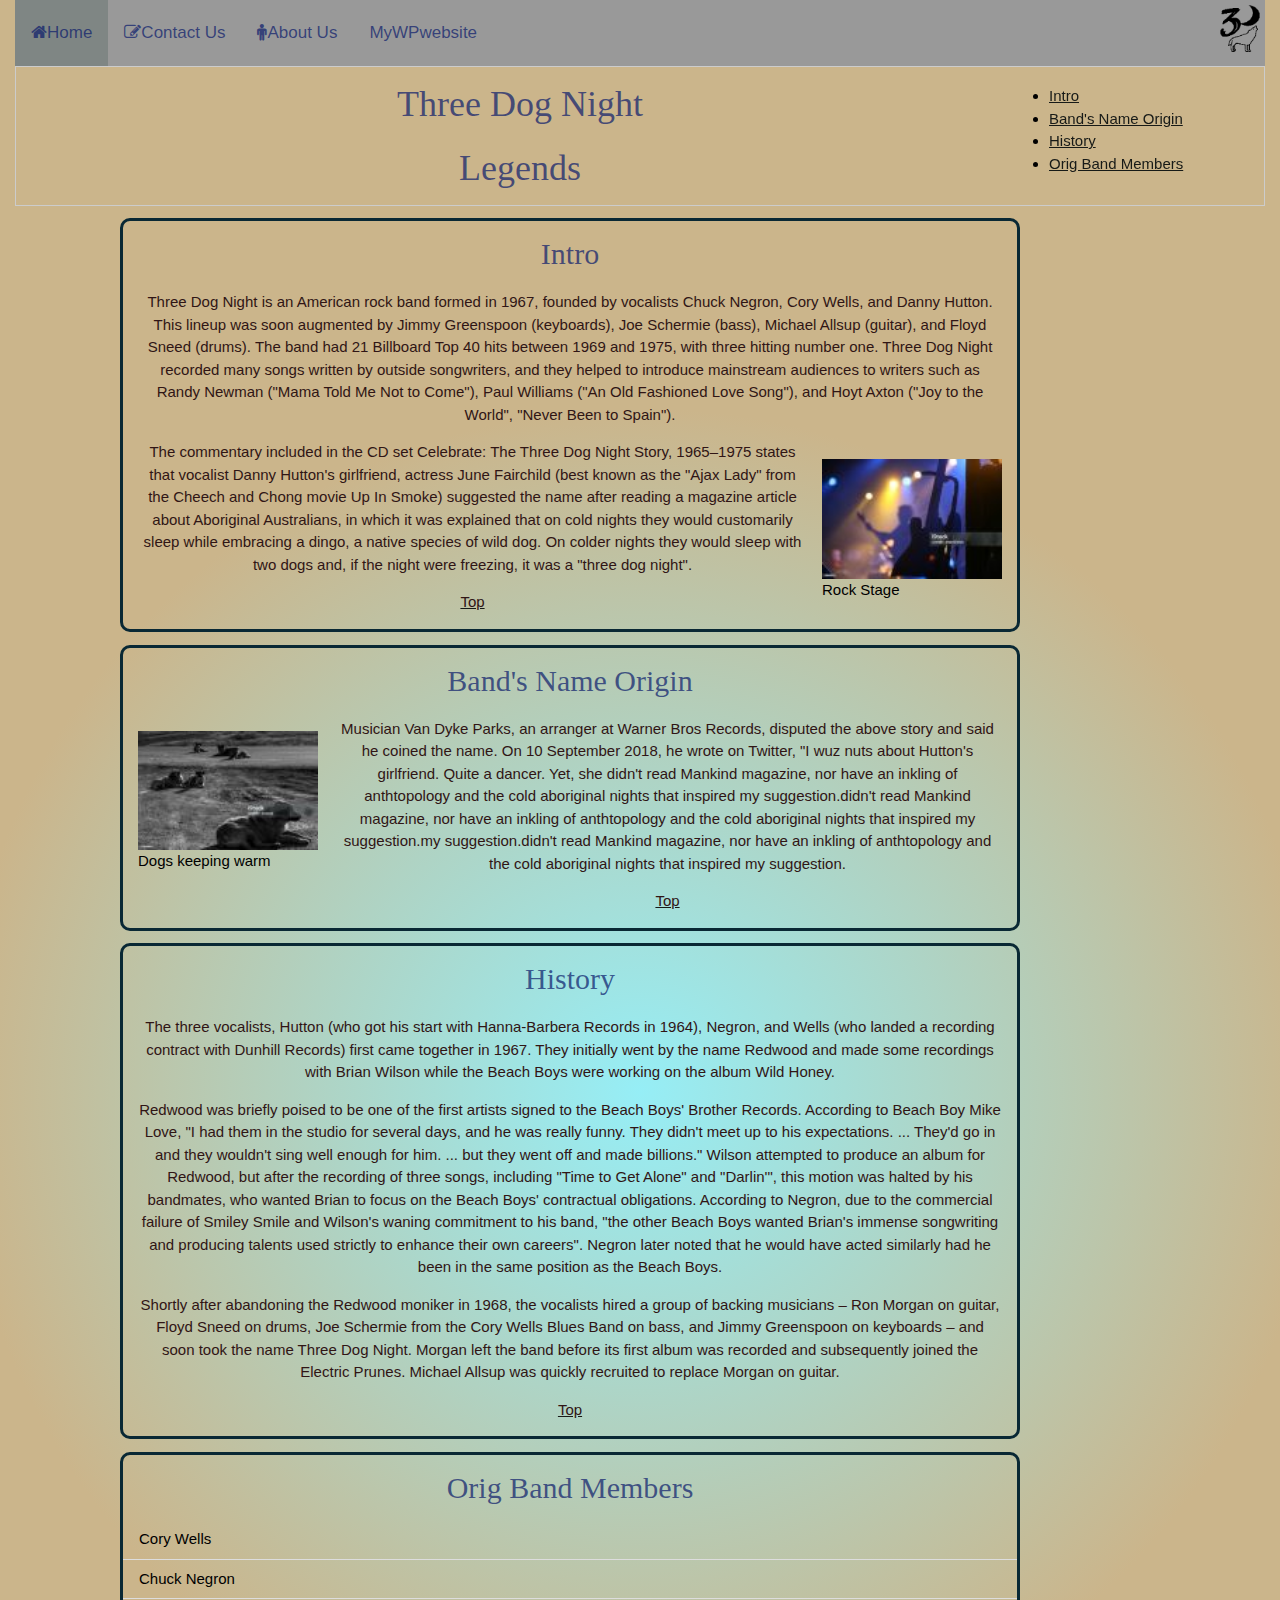
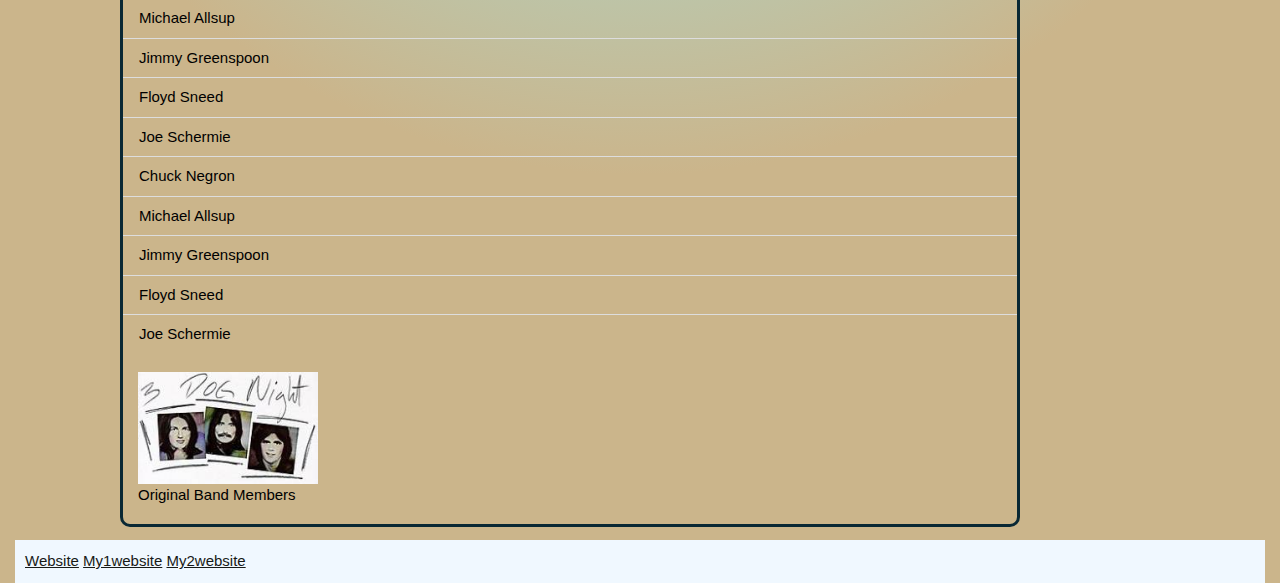
<file: index.html>
<!DOCTYPE html>
<html lang="en">

<head>
    <meta charset="UTF-8">
    <meta http-equiv="X-UA-Compatible" content="IE=edge">
    <meta name="viewport" content="width=device-width, initial-scale=1.0">
    <link rel="stylesheet" href="https://www.w3schools.com/w3css/4/w3.css">
    <link rel="stylesheet" href="https://cdnjs.cloudflare.com/ajax/libs/font-awesome/4.7.0/css/font-awesome.min.css">
    <link rel="stylesheet" href="./css/style.css">
    <link rel="stylesheet" href="./css/layout.css">
    <title>Three Dog Night</title>
    <link rel="apple-touch-icon" sizes="57x57" href="/favicon/apple-icon-57x57.png">
    <link rel="apple-touch-icon" sizes="60x60" href="/favicon/apple-icon-60x60.png">
    <link rel="apple-touch-icon" sizes="72x72" href="/favicon/apple-icon-72x72.png">
    <link rel="apple-touch-icon" sizes="76x76" href="/favicon/apple-icon-76x76.png">
    <link rel="apple-touch-icon" sizes="114x114" href="/favicon/apple-icon-114x114.png">
    <link rel="apple-touch-icon" sizes="120x120" href="/favicon/apple-icon-120x120.png">
    <link rel="apple-touch-icon" sizes="144x144" href="/favicon/apple-icon-144x144.png">
    <link rel="apple-touch-icon" sizes="152x152" href="/favicon/apple-icon-152x152.png">
    <link rel="apple-touch-icon" sizes="180x180" href="/favicon/apple-icon-180x180.png">
    <link rel="icon" type="image/png" sizes="192x192" href="/favicon/android-icon-192x192.png">
    <link rel="icon" type="image/png" sizes="32x32" href="/favicon/favicon-32x32.png">
    <link rel="icon" type="image/png" sizes="96x96" href="/favicon/favicon-96x96.png">
    <link rel="icon" type="image/png" sizes="16x16" href="/favicon/favicon-16x16.png">
    <link rel="manifest" href="/favicon/manifest.json">
    <meta name="msapplication-TileColor" content="#ffffff">
    <meta name="msapplication-TileImage" content="favicon//ms-icon-144x144.png">
    <meta name="theme-color" content="#ffffff">

</head>

<body>

    <nav class="topnav">

        <a class="active" href="index.html"><i class="fa fa-home"></i>Home</a>
        <a href="contact-us.html"><i class="fa fa-pencil-square-o"></i>Contact Us</a>
        <a href="about-us.html"><i class="fa fa-male"></i>About Us</a>
        <a href="https://www.mywebtraining.net/webdev/ThreeDogNight/" target="_blank">MyWPwebsite</a>
        <img class="logo" src="images/logowolf.png" alt="number3wolfwithmoon">
    </nav>
    <aside>
        <ul class="navlist">

            <li><a href="#intro">Intro</a></li>
            <li><a href="#BandsNameOrigin">Band's Name Origin</a></li>
            <li><a href="#history">History</a></li>
            <li><a href="#OrigBandMembers">Orig Band Members</a></li>
        </ul>
    </aside>

    <header class="w3-border w3-pale blue w3-hover-red">
        <h1>Three Dog Night</h1>

        <h1>Legends</h1>
    </header>

    <article>
      
        <h2 id="intro">Intro</h2>


        <p>Three Dog Night is an American rock band formed in 1967, founded by vocalists Chuck Negron, Cory Wells, and
            Danny
            Hutton. This lineup was soon augmented by Jimmy Greenspoon (keyboards), Joe Schermie (bass), Michael Allsup
            (guitar), and Floyd Sneed (drums). The band had 21 Billboard Top 40 hits between 1969 and 1975, with three
            hitting number one. Three Dog Night recorded many songs written by outside songwriters, and they helped to
            introduce mainstream audiences to writers such as Randy Newman ("Mama Told Me Not to Come"), Paul Williams
            ("An
            Old Fashioned Love Song"), and Hoyt Axton ("Joy to the World", "Never Been to Spain").</p>

        <figure>
            <a href="images/stagescene-lg.jpg" target="_blank">
                <img src="images/stagescene-thumb.jpg" alt="Rock stage scene">
            </a>
            <figcaption>Rock Stage</figcaption>
        </figure>


        <p>The commentary included in the CD set Celebrate: The Three Dog Night Story, 1965–1975 states that vocalist
            Danny
            Hutton's girlfriend, actress June Fairchild (best known as the "Ajax Lady" from the Cheech and Chong movie
            Up In
            Smoke) suggested the name after reading a magazine article about Aboriginal Australians, in which it was
            explained that on cold nights they would customarily sleep while embracing a dingo, a native species of wild
            dog. On colder nights they would sleep with two dogs and, if the night were freezing, it was a "three dog
            night".</p>
            <a id="BandsNameOrigin" href="#"><p>Top</p></a>
    </article>
    <article>
       
        <h2>Band's Name Origin</h2>
        <figure>
            <a href="images/3dognight-lg.jpg" target="_blank">
                <img src="images/3dognight-thumb.jpg" alt="Group of dogs lying down">
            </a>
            <figcaption>Dogs keeping warm
            </figcaption>
        </figure>
        <p>Musician Van Dyke Parks, an arranger at Warner Bros Records, disputed the above story and said he coined the
            name. On 10 September 2018, he wrote on Twitter, "I wuz nuts about Hutton's girlfriend. Quite a dancer. Yet,
            she
            didn't read Mankind magazine, nor have an inkling of anthtopology and the cold aboriginal nights that
            inspired
            my suggestion.didn't read Mankind magazine, nor have an inkling of anthtopology and the cold aboriginal nights that
            inspired
            my suggestion.my suggestion.didn't read Mankind magazine, nor have an inkling of anthtopology and the cold aboriginal nights that
            inspired
            my suggestion.</p> 
            <a id="history" href="#"><p>Top</p></a>
    </article>
    <article>
        <h2>History</h2>
        <p>The three vocalists, Hutton (who got his start with Hanna-Barbera Records in 1964), Negron, and Wells (who
            landed
            a recording contract with Dunhill Records) first came together in 1967. They initially went by the name
            Redwood
            and made some recordings with Brian Wilson while the Beach Boys were working on the album Wild Honey.</p>
        <p>Redwood was briefly poised to be one of the first artists signed to the Beach Boys' Brother Records.
            According to
            Beach Boy Mike Love, "I had them in the studio for several days, and he was really funny. They didn't meet
            up to
            his expectations. ... They'd go in and they wouldn't sing well enough for him. ... but they went off and
            made
            billions." Wilson attempted to produce an album for Redwood, but after the recording of three songs,
            including
            "Time to Get Alone" and "Darlin'", this motion was halted by his bandmates, who wanted Brian to focus on the
            Beach Boys' contractual obligations. According to Negron, due to the commercial failure of Smiley Smile and
            Wilson's waning commitment to his band, "the other Beach Boys wanted Brian's immense songwriting and
            producing
            talents used strictly to enhance their own careers". Negron later noted that he would have acted similarly
            had
            he been in the same position as the Beach Boys.</p>
        <p>Shortly after abandoning the Redwood moniker in 1968, the vocalists hired a group of backing musicians – Ron
            Morgan on guitar, Floyd Sneed on drums, Joe Schermie from the Cory Wells Blues Band on bass, and Jimmy
            Greenspoon on keyboards – and soon took the name Three Dog Night. Morgan left the band before its first
            album
            was recorded and subsequently joined the Electric Prunes. Michael Allsup was quickly recruited to replace
            Morgan
            on guitar.</p>
            <a id="OrigBandMembers" href="#"><p>Top</p></a>
    </article>
    <article>
        <h2>Orig Band Members</h2>
        <ul class="w3-ul">
            <li>Cory Wells</li>
            <li>Chuck Negron</li>
            <li>Michael Allsup</li>
            <li>Jimmy Greenspoon</li>
            <li>Floyd Sneed</li>
            <li>Joe Schermie</li>
            <li>Chuck Negron</li>
            <li>Michael Allsup</li>
            <li>Jimmy Greenspoon</li>
            <li>Floyd Sneed</li>
            <li>Joe Schermie</li>
        </ul>
        <figure>
            <a href="images/memberspic-lg.jpg" target="_blank">
                <img src="images/memberspic-thumb.jpg" alt="Picture of band members">
            </a>
            <figcaption>Original Band Members
            </figcaption>
        </figure>
    </article>



    <footer class="myClass">
        <a href="https://www.dallascollege.edu/pages/default.aspx" target="_blank">Website</a>
        <a href="https://m-gan.github.io/webdesign2024/" target="_blank">My1website</a>
    <a href="https://www.mywebtraining.net/webdev/ThreeDogNight/" target="_blank">My2website</a>
    </footer>
</body>

</html>
</file>
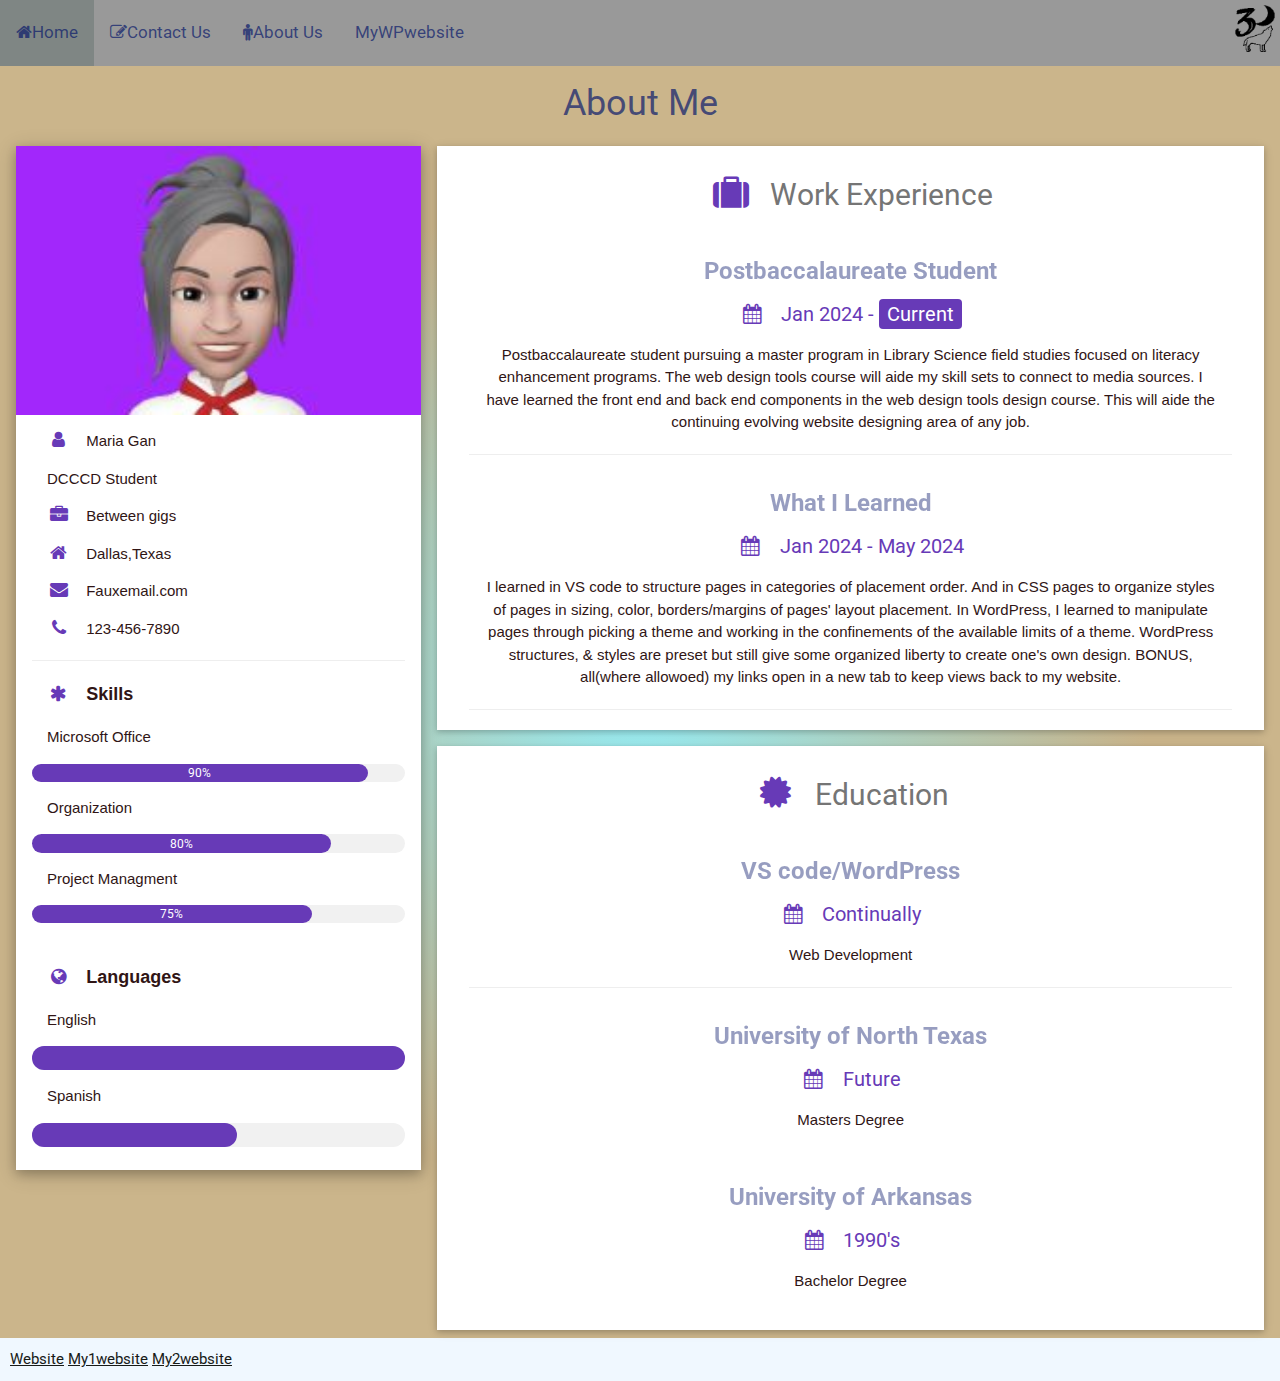
<file: about-us.html>
<!DOCTYPE html>
<html lang="en">

<head>
    
    <meta charset="UTF-8">
    <meta http-equiv="X-UA-Compatible" content="IE=edge">
    <meta name="viewport" content="width=device-width, initial-scale=1.0">
    <link rel="stylesheet" href="https://www.w3schools.com/w3css/4/w3.css">
    <link rel="stylesheet" href="https://cdnjs.cloudflare.com/ajax/libs/font-awesome/4.7.0/css/font-awesome.min.css">
    <link rel="stylesheet" href="./css/style.css">
    <link rel="stylesheet" href="./css/layout.css">
    <title>Three Dog Night</title>
    
    <link rel="stylesheet" href="https://www.w3schools.com/w3css/4/w3.css">
    <link rel='stylesheet' href='https://fonts.googleapis.com/css?family=Roboto'>
    <link rel="stylesheet" href="https://cdnjs.cloudflare.com/ajax/libs/font-awesome/4.7.0/css/font-awesome.min.css">
    
    <link rel="apple-touch-icon" sizes="57x57" href="/favicon/apple-icon-57x57.png">
    <link rel="apple-touch-icon" sizes="60x60" href="/favicon/apple-icon-60x60.png">
    <link rel="apple-touch-icon" sizes="72x72" href="/favicon/apple-icon-72x72.png">
    <link rel="apple-touch-icon" sizes="76x76" href="/favicon/apple-icon-76x76.png">
    <link rel="apple-touch-icon" sizes="114x114" href="/favicon/apple-icon-114x114.png">
    <link rel="apple-touch-icon" sizes="120x120" href="/favicon/apple-icon-120x120.png">
    <link rel="apple-touch-icon" sizes="144x144" href="/favicon/apple-icon-144x144.png">
    <link rel="apple-touch-icon" sizes="152x152" href="/favicon/apple-icon-152x152.png">
    <link rel="apple-touch-icon" sizes="180x180" href="/favicon/apple-icon-180x180.png">
    <link rel="icon" type="image/png" sizes="192x192" href="/favicon/android-icon-192x192.png">
    <link rel="icon" type="image/png" sizes="32x32" href="/favicon/favicon-32x32.png">
    <link rel="icon" type="image/png" sizes="96x96" href="/favicon/favicon-96x96.png">
    <link rel="icon" type="image/png" sizes="16x16" href="/favicon/favicon-16x16.png">
    <link rel="manifest" href="/favicon/manifest.json">
    <meta name="msapplication-TileColor" content="#ffffff">
    <meta name="msapplication-TileImage" content="favicon//ms-icon-144x144.png">
    <meta name="theme-color" content="#ffffff">

<style>
html,body,h1,h2,h3,h4,h5,h6 {font-family: "Roboto", sans-serif}
</style>
</head>
<body class="w3-brown">
    <nav class="topnav">

        <a class="active" href="index.html"><i class="fa fa-home"></i>Home</a>
        <a href="contact-us.html"><i class="fa fa-pencil-square-o"></i>Contact Us</a>
        <a href="about-us.html"><i class="fa fa-male"></i>About Us</a>
        <a href="https://www.mywebtraining.net/webdev/ThreeDogNight/" target="_blank">MyWPwebsite</a>
        <img class="logo" src="images/logowolf.png" alt="number3wolfwithmoon">
    </nav>
       
        <h1>About Me</h1>

<!-- Page Container -->
<div class="w3-content w3-margin-top" style="max-width:1400px;">

  <!-- The Grid -->
  <div class="w3-row-padding">
  
    <!-- Left Column -->
    <div class="w3-third">
    
      <div class="w3-white w3-text-brown w3-card-4">
        <div>
          <img src="pic2a.jpg" style="width:100%" alt="Avatar">
         </div>
        <div class="w3-container left-column-container">
          <p><i class="fa fa-user fa-fw w3-margin-right w3-large w3-text-deep-purple"></i>Maria Gan</p>
          <p> DCCCD Student </p>
          <p><i class="fa fa-briefcase fa-fw w3-margin-right w3-large w3-text-deep-purple"></i>Between gigs</p>
          <p><i class="fa fa-home fa-fw w3-margin-right w3-large w3-text-deep-purple"></i>Dallas,Texas</p>
          <p><i class="fa fa-envelope fa-fw w3-margin-right w3-large w3-text-deep-purple"></i>Fauxemail.com</p>
          <p><i class="fa fa-phone fa-fw w3-margin-right w3-large w3-text-deep-purple"></i>123-456-7890</p>
          <hr>

          <p class="w3-large"><b><i class="fa fa-asterisk fa-fw w3-margin-right w3-text-deep-purple"></i>Skills</b></p>
          <p>Microsoft Office</p>
          <div class="w3-light-grey w3-round-xlarge w3-small">
            <div class="w3-container w3-center w3-round-xlarge w3-deep-purple" style="width:90%">90%</div>
          </div>
          <p>Organization</p>
          <div class="w3-light-grey w3-round-xlarge w3-small">
            <div class="w3-container w3-center w3-round-xlarge w3-deep-purple" style="width:80%">
              <div class="w3-center w3-text-white">80%</div>
            </div>
          </div>
          <p>Project Managment</p>
          <div class="w3-light-grey w3-round-xlarge w3-small">
            <div class="w3-container w3-center w3-round-xlarge w3-deep-purple" style="width:75%">75%</div>
          </div>
          
          <br>

          <p class="w3-large w3-text-theme"><b><i class="fa fa-globe fa-fw w3-margin-right w3-text-deep-purple"></i>Languages</b></p>
          <p>English</p>
          <div class="w3-light-grey w3-round-xlarge">
            <div class="w3-round-xlarge w3-deep-purple" style="height:24px;width:100%"></div>
          </div>
          <p>Spanish</p>
          <div class="w3-light-grey w3-round-xlarge">
            <div class="w3-round-xlarge w3-deep-purple" style="height:24px;width:55%"></div>
          </div>
          
          </div>
          <br>
        </div>
      <br>

    <!-- End Left Column -->
    </div>

    <!-- Right Column -->
    <div class="w3-twothird">
    
      <div class="w3-container w3-card w3-white w3-margin-bottom">
        <h2 class="w3-text-grey w3-padding-16"><i class="fa fa-suitcase fa-fw w3-margin-right w3-xxlarge w3-text-deep-purple"></i>Work Experience</h2>
        <div class="w3-container">
          <h3 class="w3-opacity"><b>Postbaccalaureate Student</b></h3>
          <h4 class="w3-text-deep-purple"><i class="fa fa-calendar fa-fw w3-margin-right"></i>Jan 2024 - <span class="w3-tag w3-deep-purple w3-round">Current</span></h4>
          <p>Postbaccalaureate student pursuing a master program in Library Science field studies focused on literacy enhancement programs. The web design tools course will aide my skill sets to connect to media sources. I have learned the front end and back end components in the web design tools design course. This will aide the continuing evolving website designing area of any job.</p>
          <hr>
        </div>
        <div class="w3-container">
          <h3 class="w3-opacity"><b>What I Learned</b></h3>
          <h4 class="w3-text-deep-purple"><i class="fa fa-calendar fa-fw w3-margin-right"></i>Jan 2024 - May 2024</h4>
          <p>I learned in VS code to structure pages in categories of placement order. And in CSS pages to organize styles of pages in sizing, color, borders/margins of pages' layout placement. In WordPress, I learned to manipulate pages through picking a theme and working in the confinements of the available limits of a theme. WordPress structures, & styles are preset but still give some organized liberty to create one's own design. BONUS, all(where allowoed) my links open in a new tab to keep views back to my website.</p>
          <hr>
        </div>
        </div>

      <div class="w3-container w3-card w3-white">
        <h2 class="w3-text-grey w3-padding-16"><i class="fa fa-certificate fa-fw w3-margin-right w3-xxlarge w3-text-deep-purple"></i>Education</h2>
        <div class="w3-container">
          <h3 class="w3-opacity"><b>VS code/WordPress</b></h3>
          <h4 class="w3-text-deep-purple"><i class="fa fa-calendar fa-fw w3-margin-right"></i>Continually</h4>
          <p>Web Development</p>
          <hr>
        </div>
        <div class="w3-container">
          <h3 class="w3-opacity"><b>University of North Texas</b></h3>
          <h4 class="w3-text-deep-purple"><i class="fa fa-calendar fa-fw w3-margin-right"></i>Future</h4>
          <p>Masters Degree</p><br>
        </div>
        <div class="w3-container">
          <h3 class="w3-opacity"><b>University of Arkansas</b></h3>
          <h4 class="w3-text-deep-purple"><i class="fa fa-calendar fa-fw w3-margin-right"></i>1990's</h4>
          <p>Bachelor Degree</p><br>
        </div>
        
      </div>

    <!-- End Right Column -->
    </div>
    
  <!-- End Grid -->
  </div>
  
  <!-- End Page Container -->
</div>

<footer class="myClass">
    <a href="https://www.dallascollege.edu/pages/default.aspx" target="_blank">Website</a>
    <a href="https://m-gan.github.io/webdesign2024/" target="_blank">My1website</a>
    <a href="https://www.mywebtraining.net/webdev/ThreeDogNight/" target="_blank">My2website</a>
</footer>

</body>
</html>
</file>
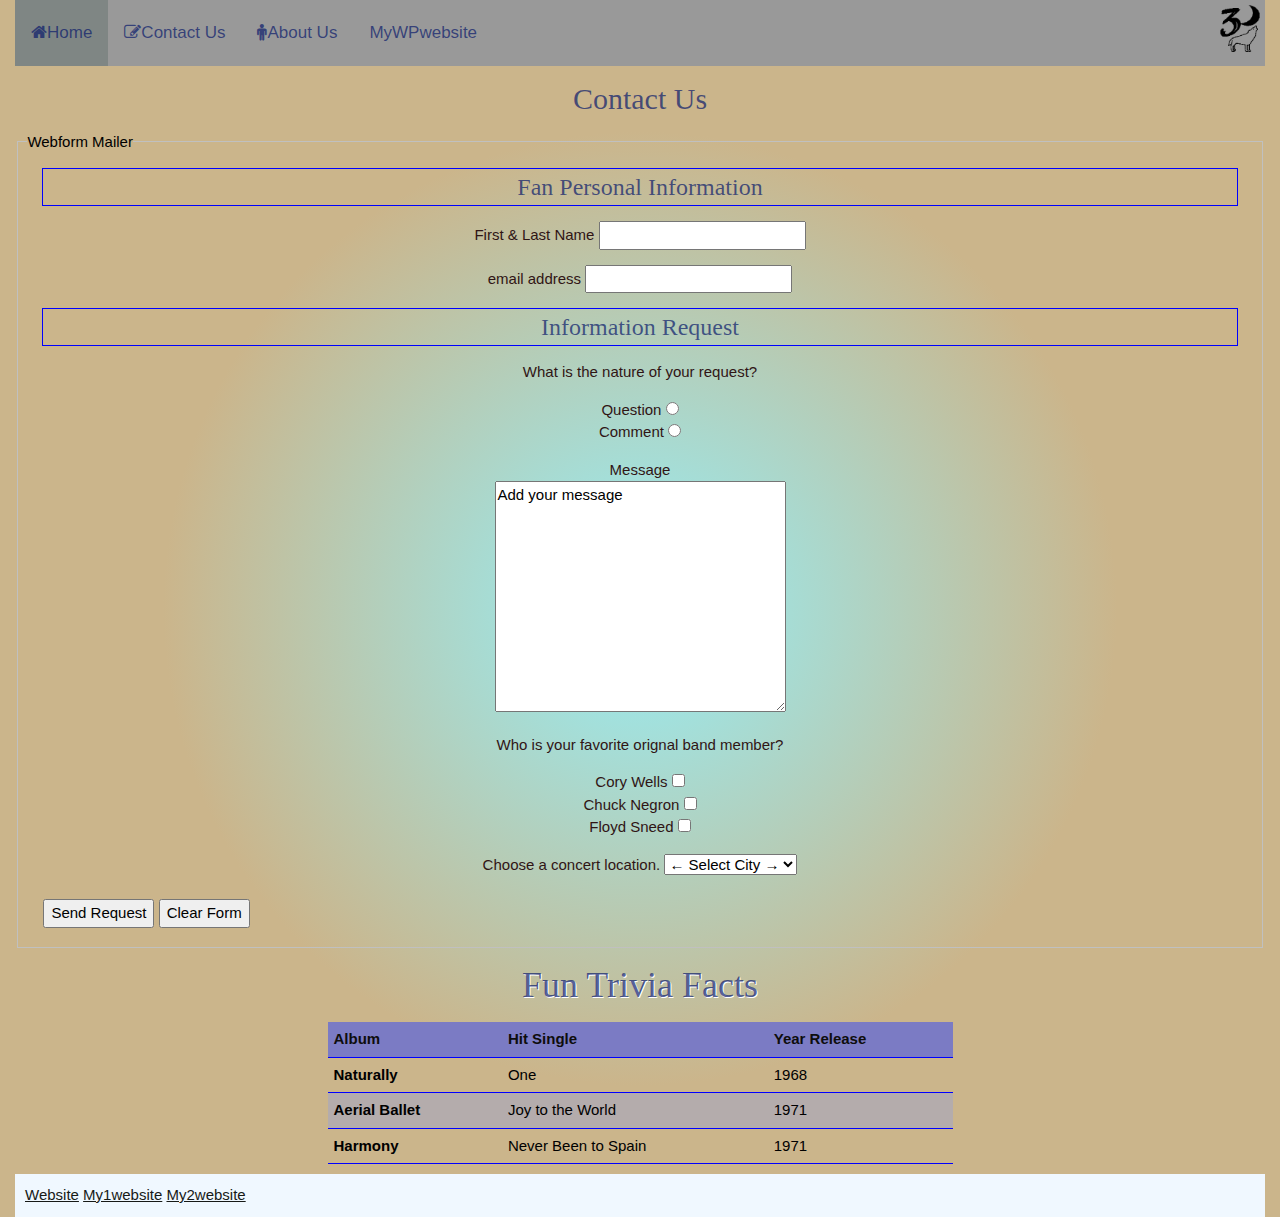
<file: contact-us.html>
<!DOCTYPE html>
<html lang="en">

<head>
  <meta charset="UTF-8">
  <meta http-equiv="X-UA-Compatible" content="IE=edge">
  <meta name="viewport" content="width=device-width, initial-scale=1.0">
  
  <link rel="stylesheet" href="https://www.w3schools.com/w3css/4/w3.css">
  <link rel="stylesheet" href="https://cdnjs.cloudflare.com/ajax/libs/font-awesome/4.7.0/css/font-awesome.min.css">
  <link rel="stylesheet" href="./css/style.css">
  <link rel="stylesheet" href="./css/layout.css">
  <title>Three Dog Night</title>
  <link rel="apple-touch-icon" sizes="57x57" href="/favicon/apple-icon-57x57.png">
  <link rel="apple-touch-icon" sizes="60x60" href="/favicon/apple-icon-60x60.png">
  <link rel="apple-touch-icon" sizes="72x72" href="/favicon/apple-icon-72x72.png">
  <link rel="apple-touch-icon" sizes="76x76" href="/favicon/apple-icon-76x76.png">
  <link rel="apple-touch-icon" sizes="114x114" href="/favicon/apple-icon-114x114.png">
  <link rel="apple-touch-icon" sizes="120x120" href="/favicon/apple-icon-120x120.png">
  <link rel="apple-touch-icon" sizes="144x144" href="/favicon/apple-icon-144x144.png">
  <link rel="apple-touch-icon" sizes="152x152" href="/favicon/apple-icon-152x152.png">
  <link rel="apple-touch-icon" sizes="180x180" href="/favicon/apple-icon-180x180.png">
  <link rel="icon" type="image/png" sizes="192x192" href="/favicon/android-icon-192x192.png">
  <link rel="icon" type="image/png" sizes="32x32" href="/favicon/favicon-32x32.png">
  <link rel="icon" type="image/png" sizes="96x96" href="/favicon/favicon-96x96.png">
  <link rel="icon" type="image/png" sizes="16x16" href="/favicon/favicon-16x16.png">
  <link rel="manifest" href="/favicon/manifest.json">
  <meta name="msapplication-TileColor" content="#ffffff">
  <meta name="msapplication-TileImage" content="favicon//ms-icon-144x144.png">
  <meta name="theme-color" content="#ffffff">
</head>

<body>
  

 
  <nav class="topnav">
    <a class="active" href="index.html"><i class="fa fa-home"></i>Home</a>
    <a href="contact-us.html"><i class="fa fa-pencil-square-o"></i>Contact Us</a>
    <a href="about-us.html"><i class="fa fa-male"></i>About Us</a>
    <a href="https://www.mywebtraining.net/webdev/ThreeDogNight/" target="_blank">MyWPwebsite</a>
    <img class="logo" src="images/logowolf.png" alt="number3wolfwithmoon">
  </nav>

  

  <main>
    <h2>Contact Us</h2>
    <fieldset>
      <legend>Webform Mailer</legend>
      <form action="mailto:sherd@dallascolleg.edu" method="post">
        <input type="hidden" name="subject" value="Web Form Mailer Request">
        <h3 class="border-class">Fan Personal Information</h3>
        <p>
          <label for="first&lastname">First & Last Name</label>
          <input type="text" name="first&lastname" id="first&lastname">
        </p>
        <p>
          <label for="emailaddress">email address</label>
          <input type="text" name="emailaddress" id="emailaddress">
        </p>
        <h3 class="border-class">Information Request</h3>
        <p>What is the nature of your request?</p>
        <p>
          <label for="question">Question</label>
          <input type="radio" name="requestType" id="question" value="question">
          <br>
          <label for="comment">Comment</label>
          <input type="radio" name="requestType" id="comment" value="comment">
        </p>

        <p>
          <label for="message">Message</label><br>
          <textarea name="message" id="message" cols="30" rows="10"
            placeholder="Add your message.">Add your message</textarea>
        </p>
        <p>Who is your favorite orignal band member?</p>
        <p>

          <label for="corywells">Cory Wells</label>
          <input type="checkbox" name="corywells" id="corywells" value="cordwells">
          <br>
          <label for="chucknegron">Chuck Negron</label>
          <input type="checkbox" name="chucknegron" id="chucknegron" value="chucknegron">
          <br>
          <label for="floydsneed">Floyd Sneed</label>
          <input type="checkbox" name="floydsneed" id="floydsneed" value="floydsneed">
        </p>
        <p>
          <label for="concertlocation">Choose a concert location.</label>
          <select name="concertlocation" id="concertlocation">
            <option value="">&larr; Select City &rarr;</option>
            <option value="kansascity,ks">Kansas City,KS </option>
            <option value="joplin,mo">Joplin,MO </option>
            <option value="rockwall,tx">Rockwall,TX </option>

          </select>
        </p>

        <div class="w3-button w3-theme">
          <input type="submit" name="submit" id="submit" value="Send Request">
          <input type="reset" name="reset" id="reset" value="Clear Form">
        </div>


      </form>
    </fieldset>
    
      
        <div class="w3-xxxlarge font-effect-shadow-multiple">
        <h1 style="text-shadow:1px 1px 0 #fff">Fun Trivia Facts</h1>
      </div>
      <table>
      <thead>
        <tr>
          <th>Album</th>
          <th scope="col" abbr="Column 1" id="col1">Hit Single</th>
          <th scope="col" abbr="Column 2" id="col2">Year Release</th>
        </tr>
      </thead>
      <tbody>
        <tr>
          <th scope="row">Naturally</th>
          <td headers="col1">One</td>
          <td headers="col2">1968</td>
        </tr>
        <tr>
          <th scope="row">Aerial Ballet</th>
          <td headers="col1">Joy to the World</td>
          <td headers="col2">1971</td>
        </tr>
        <tr>
          <th scope="row">Harmony</th>
          <td headers="col1">Never Been to Spain</td>
          <td headers="col2">1971</td>
        </tr>
      </tbody>
    </table>
  </main>
  <footer class="myClass">
    <a href="https://www.dallascollege.edu/pages/default.aspx" target="_blank">Website</a>
    <a href="https://m-gan.github.io/webdesign2024/" target="_blank">My1website</a>
    <a href="https://www.mywebtraining.net/webdev/ThreeDogNight/" target="_blank">My2website</a>
  </footer>




</body>

</html>
</file>
<file: css/style.css>
h1 {
  font-family: algerian;
  color: #0a1a6bb4;
}

p {
  color: rgb(48, 21, 21);
  font-family: Tahoma, Geneva, Verdana, sans-serif, Helvetica, sans-serif;
}

h2,
h3 {
  color: #0a1a6bb4;
  font-family: Georgia, bebas, Roman, Times, serif;
}

#id1 {
  border-color: rgb(104, 44, 44);
  border-width: medium;
  background-color: rgb(93, 122, 60);
  padding: 20px;
}

a:link {
  color: #171a17;
}

a:visited {
  color: #4d1919;
}

/* visited link */
a:hover {
  color: #FF00FF;
}

/* mouse over link */
a:active {
  color: #0000FF;
}

/* selected link */
.topnav {
  background-color: #999;
  overflow: hidden;
}


.topnav a {
  float: left;
  color: #0a1a6bb4;
  text-align: center;
  padding: 20px 16px;
  text-decoration: none;
  font-size: 17px;
}


.topnav a:hover {
  background-color: #ddd;
  color: black;
}


.topnav a.active {
  background-color: #7f8684;
  color: #0a1a6bb4;
}

body {
  background: rgb(150, 238, 246);
  background: radial-gradient(circle, rgba(150, 238, 246, 1) 0%, rgba(203, 181, 139, 1) 54%, rgba(203, 181, 139, 1) 100%);

}

h1,
h2,
h3,
p {
  text-align: center;
}

.myClass {
  color: black;
  background-color: aliceblue;
}



.border-class {
  border-style: groove;

  border-color: blue;
}

tr {
  border-bottom: thin solid rgb(0, 0, 255);
}

thead tr {
  background-color: rgb(123, 123, 196);
  color: rgb(14, 13, 13);
}


tbody tr:nth-child(even) {
  background-color: rgb(180, 172, 172);
}

tbody tr:hover {
  background-color: lightgreen;
}

article {
  border: solid medium #092834;
}
</file>
<file: css/layout.css>
* {
  box-sizing: border-box;
  
}

body {
  
  margin-left: 15px;
  margin-right: 15px;
}

.topnav {
  position: sticky;
  overflow: hidden;
  top: 0;
}

.logo {
  position: absolute;
  top: 5px;
  right: 5px;
  width: 40px;
}

h1,
h2,
h3,
h4,
p {
  text-align: center;
  margin-left: 15px;
  margin-right: 15px;
}

.left-column-container p {
  text-align: left;
}

.myClass {
  padding: 10px;
  text-align: left;
  margin: 8px auto 0px;

}

article {
  content: "";
  clear: both;
  display: table;
  border-radius: 10px;
  width: 90%;
  max-width: 900px;
  min-width: 500px;
  margin: 1vw auto;
  margin-left: 105px;

}

figure {
  float: left;
  margin: 2vh 0;
  margin-left: 15px;
  margin-right: 15px;

}

article:nth-child(even)>figure {
  float: right;
}

img {
  width: 180px;
  height: auto;
}

.border-class {

  border-width: 1px;

}

table {
  border-collapse: collapse;
  width: 50%;
  margin: 10px auto;
}

table caption {
  font-weight: 800;
  font-size: 1.5rem;
}

th,
td {
  text-align: left;
  padding: 6px;
}

aside {
  width: 20vw;
  float: right;
  position: sticky;
  top: 70px;
}
</file>
